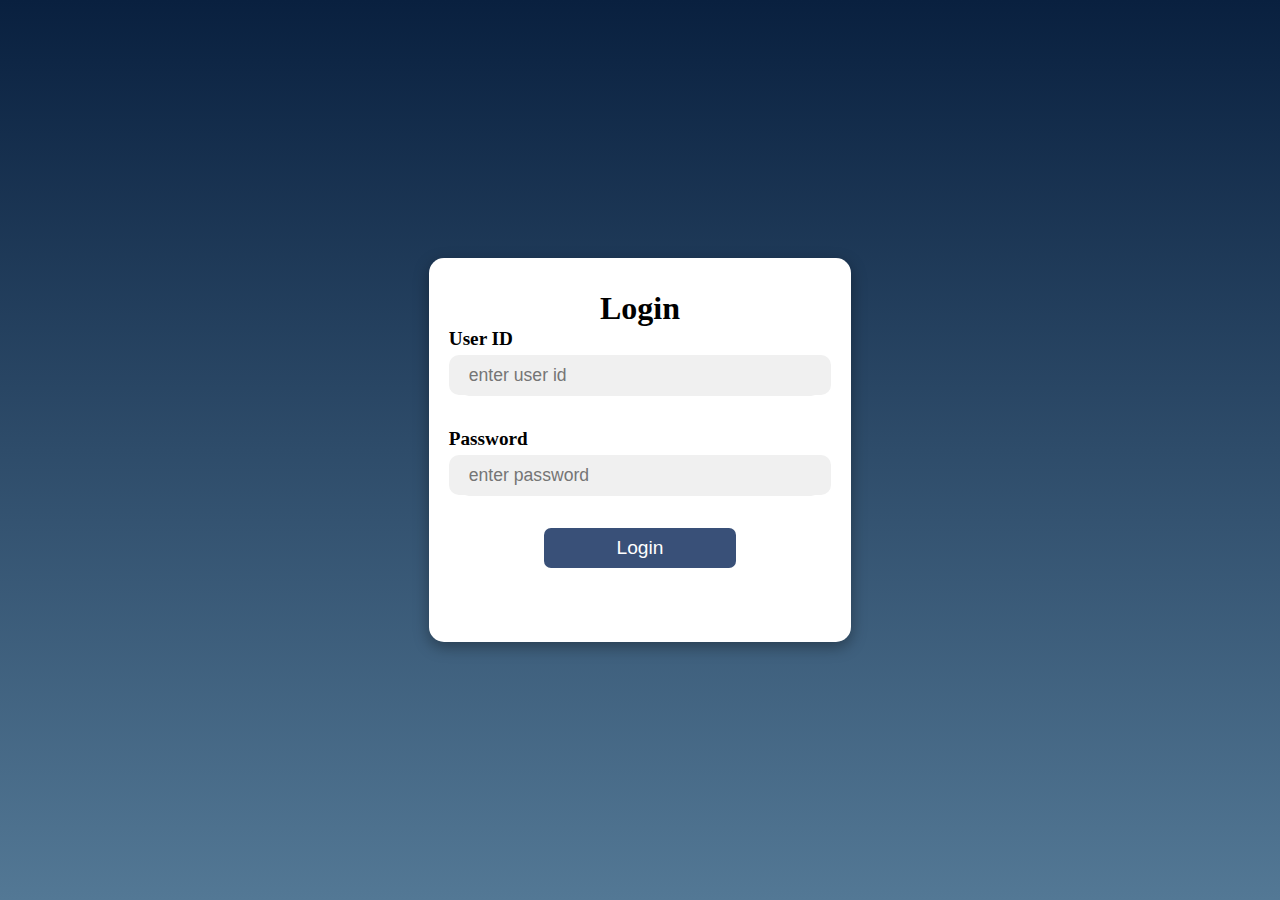
<file: Login/index.html>
<!DOCTYPE html>
<html lang="en">
<head>
    <meta charset="UTF-8">
    <meta name="viewport" content="width=device-width, initial-scale=1.0">
   
    <link rel="stylesheet" href="https://cdnjs.cloudflare.com/ajax/libs/font-awesome/6.6.0/css/all.min.css"
        integrity="sha512-Kc323vGBEqzTmouAECnVceyQqyqdsSiqLQISBL29aUW4U/M7pSPA/gEUZQqv1cwx4OnYxTxve5UMg5GT6L4JJg=="
        crossorigin="anonymous" referrerpolicy="no-referrer" />
    <title>Login</title>
    <link rel="stylesheet" href="style.css">

</head>
<body>
    <div class="main">
        <div class="toastBox">

        </div>
        <div class="cart">
            <div class="login-header">
                <h1>Login</h1>
            </div>
            <div class="input-item">
                <label for="">User ID</label>
                <div class="input-group">
                    <i id="man" class="fa-solid fa-user"></i>
                    <input id="userid" type="text" placeholder="enter user id" onkeyup="checkName()">
                    <i id="check" class="fa-solid fa-circle-check"></i>
                </div>
                <span class="iderror"></span>
            </div>

            <div class="input-item">
                <label for="">Password</label>
                <div class="input-group">
                    <i class="fa-solid fa-lock"></i>
                    <input id="password" type="password" placeholder="enter password" onkeyup="checkPassword()">
                    <i onclick="showPass()" class="fa-solid fa-eye-slash" id="icon"></i>   
                </div>
                <span class="passwordError"></span>
            </div>

            <div class="login-button">
                <button id="submit">Login</button>
            </div>
        </div>
    </div>

    <script src="script.js"></script>
</body>
</html>
</file>
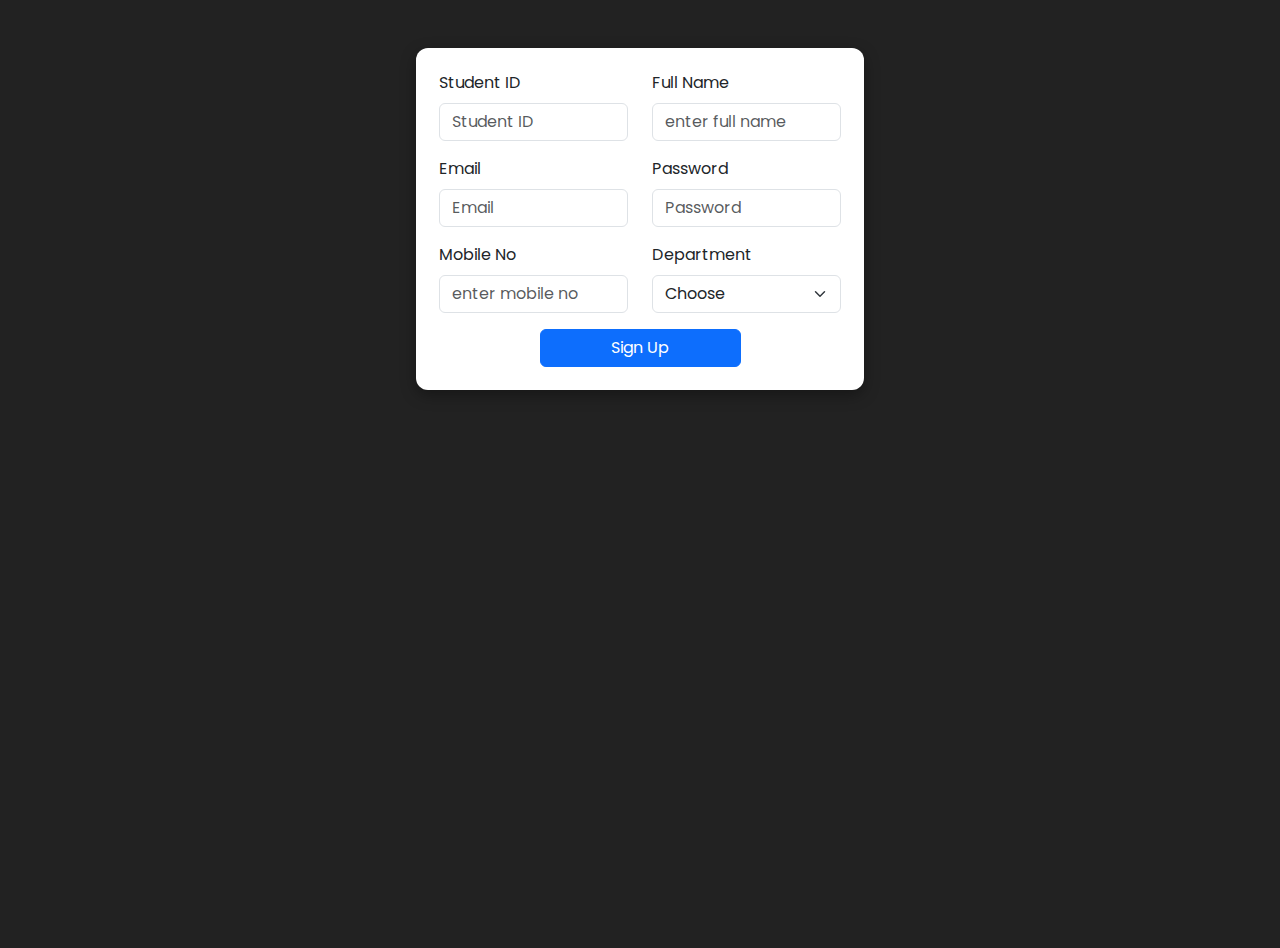
<file: SignUp/index.html>
<!DOCTYPE html>
<html lang="en">

<head>
    <meta charset="UTF-8">
    <meta name="viewport" content="width=device-width, initial-scale=1.0">
    <title>Sign Up</title>

    <!-- Bootstrap CSS with corrected integrity hash -->
    <link href="https://cdn.jsdelivr.net/npm/bootstrap@5.3.3/dist/css/bootstrap.min.css" rel="stylesheet"
        integrity="sha384-QWTKZyjpPEjISv5WaRU9OFeRpok6YctnYmDr5pNlyT2bRjXh0JMhjY6hW+ALEwIH" crossorigin="anonymous">

    <!-- Font Awesome (Optional) -->
    <link rel="stylesheet" href="https://cdnjs.cloudflare.com/ajax/libs/font-awesome/6.6.0/css/all.min.css"
        integrity="sha512-Kc323vGBEqzTmouAECnVceyQqyqdsSiqLQISBL29aUW4U/M7pSPA/gEUZQqv1cwx4OnYxTxve5UMg5GT6L4JJg=="
        crossorigin="anonymous" referrerpolicy="no-referrer" />

    <link rel="stylesheet" href="style.css">
</head>

<body>
    <div class="container mt-5">

        <div class="popup">
            <img src="tick1.png" alt="">
            <h1>Thank You!</h1>
            <br>
            <p>Your detais has been successfully</p>
            <p>submited.Wait for approval Thanks!</p>
            <button id="ok">OK</button>
        </div>
        <form id="form">
            <div class="row">
                <div class="col-md-6 mb-3">
                    <label for="studentid" class="form-label">Student ID</label>
                    <input type="text" class="form-control" id="studentid" placeholder="Student ID" onkeyup="checkId()">
                    <span class="showidError"></span>
                </div>
                <div class="col-md-6 mb-3">
                    <label for="flname" class="form-label">Full Name</label>
                    <input type="text" class="form-control" id="flname" placeholder="enter full name" onkeyup="checkName()">
                    <span class="shownameError"></span>
                </div>
            </div>
            <div class="row">
                <div class="col-md-6 mb-3">
                    <label for="email" class="form-label">Email</label>
                    <input type="email" class="form-control" id="email" placeholder="Email" onkeyup="checkEmail()">
                    <span class="emailError"></span>
                </div>
                <div class="col-md-6 mb-3">
                    <label for="password" class="form-label">Password</label>
                    <input type="password" class="form-control" id="password" placeholder="Password" onkeyup="checkPassword()">
                    <span class="passwordError"></span>
                </div>
            </div>
            <div class="row">
                <div class="col-md-6 mb-3">
                    <label for="mobileno" class="form-label">Mobile No</label>
                    <input type="text" class="form-control" id="mobile" placeholder="enter mobile no" onkeyup="checkMobile()">
                    <span class="mobileError"></span>
                </div>
            <div class="col-md-6 mb-3">
                <label for="dept" class="form-label">Department</label>
                <select id="dept" class="form-select" onclick="deptCheck()">
                    <option value="notselect" selected disabled>Choose</option>
                    <option value="cse">CSE</option>
                    <option value="me">ME</option>
                    <option value="dba">DBA</option>
                    <option value="eng">ENG</option>
                    <option value="ais">AIS</option>
                    <option value="ict">ICT</option>
                </select>
                <span class="deptError"></span>
            </div>
            </div>
            
            
            <div class="text-center">
                <button onclick="checkValidation()" id="submit" type="submit" class="btn btn-primary" style="width: 50%;">Sign Up</button>
            </div>
            
        </form>
    </div>

    <!-- Bootstrap JavaScript Bundle (with Popper) -->
    <script src="https://cdn.jsdelivr.net/npm/bootstrap@5.3.3/dist/js/bootstrap.bundle.min.js"
        integrity="sha384-YvpcrYf0tY3lHB60NNkmXc5s9fDVZLESaAA55NDzOxhy9GkcIdslK1eN7N6jIeHz"
        crossorigin="anonymous"></script>
    <script src="script.js"></script>
</body>

</html>
</file>
<file: Login/style.css>
@import url('https://fonts.googleapis.com/css2?family=Poppins:ital,wght@0,100;0,200;0,300;0,400;0,500;0,600;0,700;0,800;0,900;1,100;1,200;1,300;1,400;1,500;1,600;1,700;1,800;1,900&display=swap');
* {
    padding: 0;
    margin: 0;
    box-sizing: border-box;
}

html, body {
    height: 100%;
    width: 100%;
     /* overflow: hidden; */
}

.main{
    display: flex;
    justify-content: center;
    align-items: center;
    width: 100%;
    height: 100%;
    background:linear-gradient(#09203F, #537895);
   
}

.cart{
    display: flex;
    flex-direction: column;
    width: 33vw;
    max-width: 450px;
    height: 30vw;
    background: #fff;
    border-radius: 15px;
    box-shadow: rgba(0, 0, 0, 0.35) 0px 5px 15px;
    padding: 30px 20px 0 20px;
}

.login-header{
    width: 100%;
    height: 40px;
    display: flex;
    align-items: center;
    justify-content: center;
}

.input-item{
    width: 100%;
    height: 100px;
    font: 16px;
    /* background-color: red; */
}

.input-item input{
    border: none;
    outline: none;
    width: 100%;
    padding: 10px;
    background-color: #f0f0f0;
    border-radius: 10px;
    font-size: 1.1rem;
}

.input-group{
    display: flex;
    align-items: center;
    width: 100%;
    height: 40px;
    background-color: #f0f0f0;
    border-radius: 10px;
    margin-top: 5px;
    padding: 0 10px;
}

/* .input-group #man{
    margin-left: 10px;
} */

.input-group #check{
    color: seagreen;
    visibility: hidden;
}

.input-item label{
    font-size: 1.2rem;
    font-weight: 600;
}


.iderror{
    padding-top: 10px;
    color: red;
}
.passwordError{
    padding-top: 10px;
    color: red;
}

.login-button{
    display: flex;
    align-items: center;
    justify-content: center;
    width: 100%;
    height: 40px;
}

.login-button button{
    width: 50%;
    height: 100%;
    background-color: #395078;
    color: #fff;
    border: none;
    font-size: 1.2rem;
    border-radius: 7px;
}

.toastBox{
    position: absolute;
    right: 2%;
    top: 2%;

}

.toast{
    display: flex;
    align-items: center;
    padding:0 0 0 20px;
    width: 350px;
    height: 85px;
    background-color: #fff;
    box-shadow: rgba(0, 0, 0, 0.25) 0px 54px 55px, rgba(0, 0, 0, 0.12) 0px -12px 30px, rgba(0, 0, 0, 0.12) 0px 4px 6px, rgba(0, 0, 0, 0.17) 0px 12px 13px, rgba(0, 0, 0, 0.09) 0px -3px 5px;
    margin-top: 10px;
    border-radius: 10px;
   


}
@keyframes anime1 {
    100%{
        width: 0%;
    }
}
.toast::after{
     content: ' ';
    background-color: green;
    position: absolute;
    width: 100%;
    height: 5px;
    bottom: 0;
    left: 0;
    border-radius: 10px;
    animation-name: anime1;
    animation-duration: 5s;
    animation-timing-function: linear;
    animation-fill-mode: forwards;
}

.toast i{
    margin-right: 10px;
    font-size: 25px;
    color: seagreen;
}

.toast.error i{
    color: red;
}

.toast.error::after{
    background-color: red;
}

@media screen and (max-width: 1024px) {
    .cart {
        width: 40vw;
        height: auto; 
    }
}

@media screen and (max-width: 768px) {
    .cart {
        width: 60vw;
    }
}

@media screen and (max-width: 480px) {
    .cart {
        width: 80vw;
        padding: 20px;
    }
}
</file>
<file: SignUp/style.css>
@import url("https://fonts.googleapis.com/css2?family=Poppins:ital,wght@0,100;0,200;0,300;0,400;0,500;0,600;0,700;0,800;0,900;1,100;1,200;1,300;1,400;1,500;1,600;1,700;1,800;1,900&display=swap");
* {
  padding: 0;
  margin: 0;
  box-sizing: border-box;
  font-family: "Poppins", sans-serif;
}

html,
body {
  height: 100%;
  width: 100%;
  background-color: #222;
}

.main {
  width: 100%;
  height: 100%;
}

.container {
  padding: 23px;
  width: 35vw;
  max-width: 450px;
  height: auto;
  box-shadow: rgba(0, 0, 0, 0.35) 0px 5px 15px;
  border-radius: 12px;
  background-color: #fff;
}

span{
     font-size: 0.9rem;
     color: red;
}


.success-custom-input {
  border-color: seagreen; 
  border: 2px solid seagreen;
}
.success-custom-input:focus {
  border: 2px solid seagreen;
  box-shadow: 0 0 0 0.2rem rgba(0, 128, 0, 0.25);
  outline: seagreen;
}

.error-custom-input {
  border: 2px solid red;
}
.error-custom-input:focus {
  border: none;
  outline: none;
  box-shadow: 0 0 0 0.2rem rgba(255, 0, 0, 0.25);
}




.popup{
    display: flex;
    flex-direction: column;
    align-items:center;
    justify-content: start;
    position: absolute;
    width: 330px;
    height: 350px;
    background: #fff;
    border-radius: 10px;
    transform:translateY(-140%) scale(0.5);
     transition: transform 0.3s ease-in-out, visibility 0.3s ease-in-out;
    visibility: hidden;

}

.popup_show{
    visibility: visible;
    transform:translateY(0) scale(1);
}
.popup img{
    width: 100px;
    height: 100px;
    margin-top: -15%;
}

.popup h1{
    margin-top: 10%;
}

.popup p{
    font-size: 17px;
}

.popup button{
    margin-top: 50px;
    width: 80%;
    height: 40px;
    border: none;
    background-color: #5FB33E;
    border-radius: 6px;
}


@media (max-width: 768px) {
  .container {
    padding: 15px; 
    width: 90vw; 
  }

  .popup {
    width: 80%; 
  }

  .popup img {
    width: 80px; 
    height: 80px; 
  }

  .popup h1 {
    font-size: 1.2rem;
  }

  .popup p {
    font-size: 15px; 
  }

  .popup button {
    width: 90%; 
  }
}

@media (max-width: 480px) {
  .container {
    width: 95vw; 
  }

  .popup {
    width: 80%;
    height: auto; 
  }

  .popup img {
    width: 60px;
    height: 60px; 
  }

  .popup h1 {
    font-size: 1rem; 
  }

  .popup p {
    font-size: 14px; 
  }

  .popup button {
    width: 95%; 
  }
}
</file>
